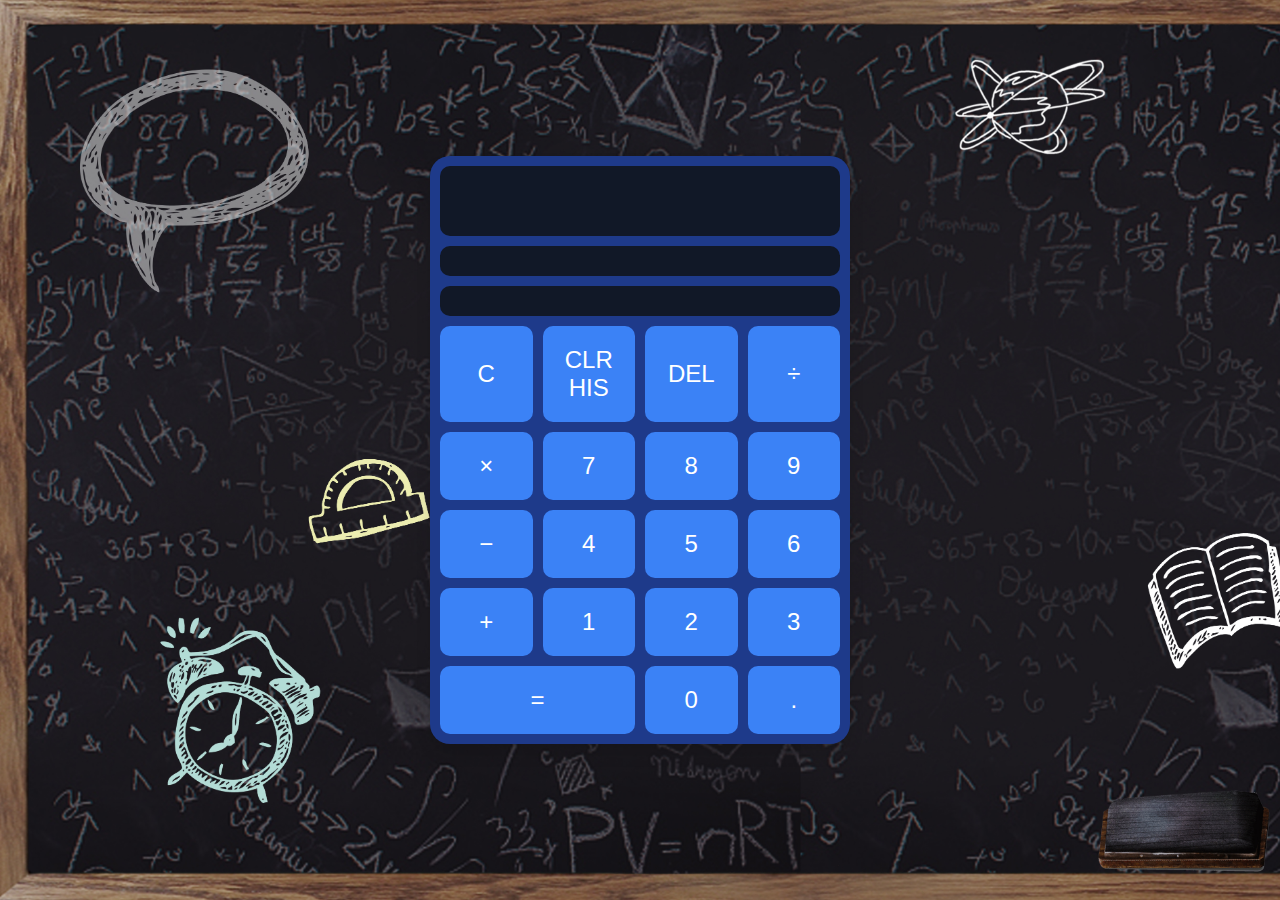
<file: CALCULATER/index.html>
<!DOCTYPE html>
<html lang="en">
<head>
    <meta charset="UTF-8">
    <meta name="viewport" content="width=device-width, initial-scale=1.0">
    <title>Modern Calculator</title>
    <link rel="stylesheet" href="styles.css">
</head>
<body>
    <div class="calculator">
        <div class="history-display" id="history-display"></div>
        <div class="previous-display" id="previous-display"></div>
        <div class="display" id="display"></div>
        <div class="buttons">
            <button class="btn" onclick="clearDisplay()">C</button>
            <button class="btn" onclick="clearHistory()">CLR HIS</button>
            <button class="btn" onclick="deleteNumber()">DEL</button>
            <button class="btn" onclick="chooseOperation('/')">÷</button>
            <button class="btn" onclick="chooseOperation('*')">×</button>
            <button class="btn" onclick="appendNumber('7')">7</button>
            <button class="btn" onclick="appendNumber('8')">8</button>
            <button class="btn" onclick="appendNumber('9')">9</button>
            <button class="btn" onclick="chooseOperation('-')">−</button>
            <button class="btn" onclick="appendNumber('4')">4</button>
            <button class="btn" onclick="appendNumber('5')">5</button>
            <button class="btn" onclick="appendNumber('6')">6</button>
            <button class="btn" onclick="chooseOperation('+')">+</button>
            <button class="btn" onclick="appendNumber('1')">1</button>
            <button class="btn" onclick="appendNumber('2')">2</button>
            <button class="btn" onclick="appendNumber('3')">3</button>
            <button class="btn span-two" onclick="calculate()">=</button>
            <button class="btn" onclick="appendNumber('0')">0</button>
            <button class="btn" onclick="appendNumber('.')">.</button>
        </div>
    </div>
    <script src="script.js"></script>
</body>
</html>
</file>
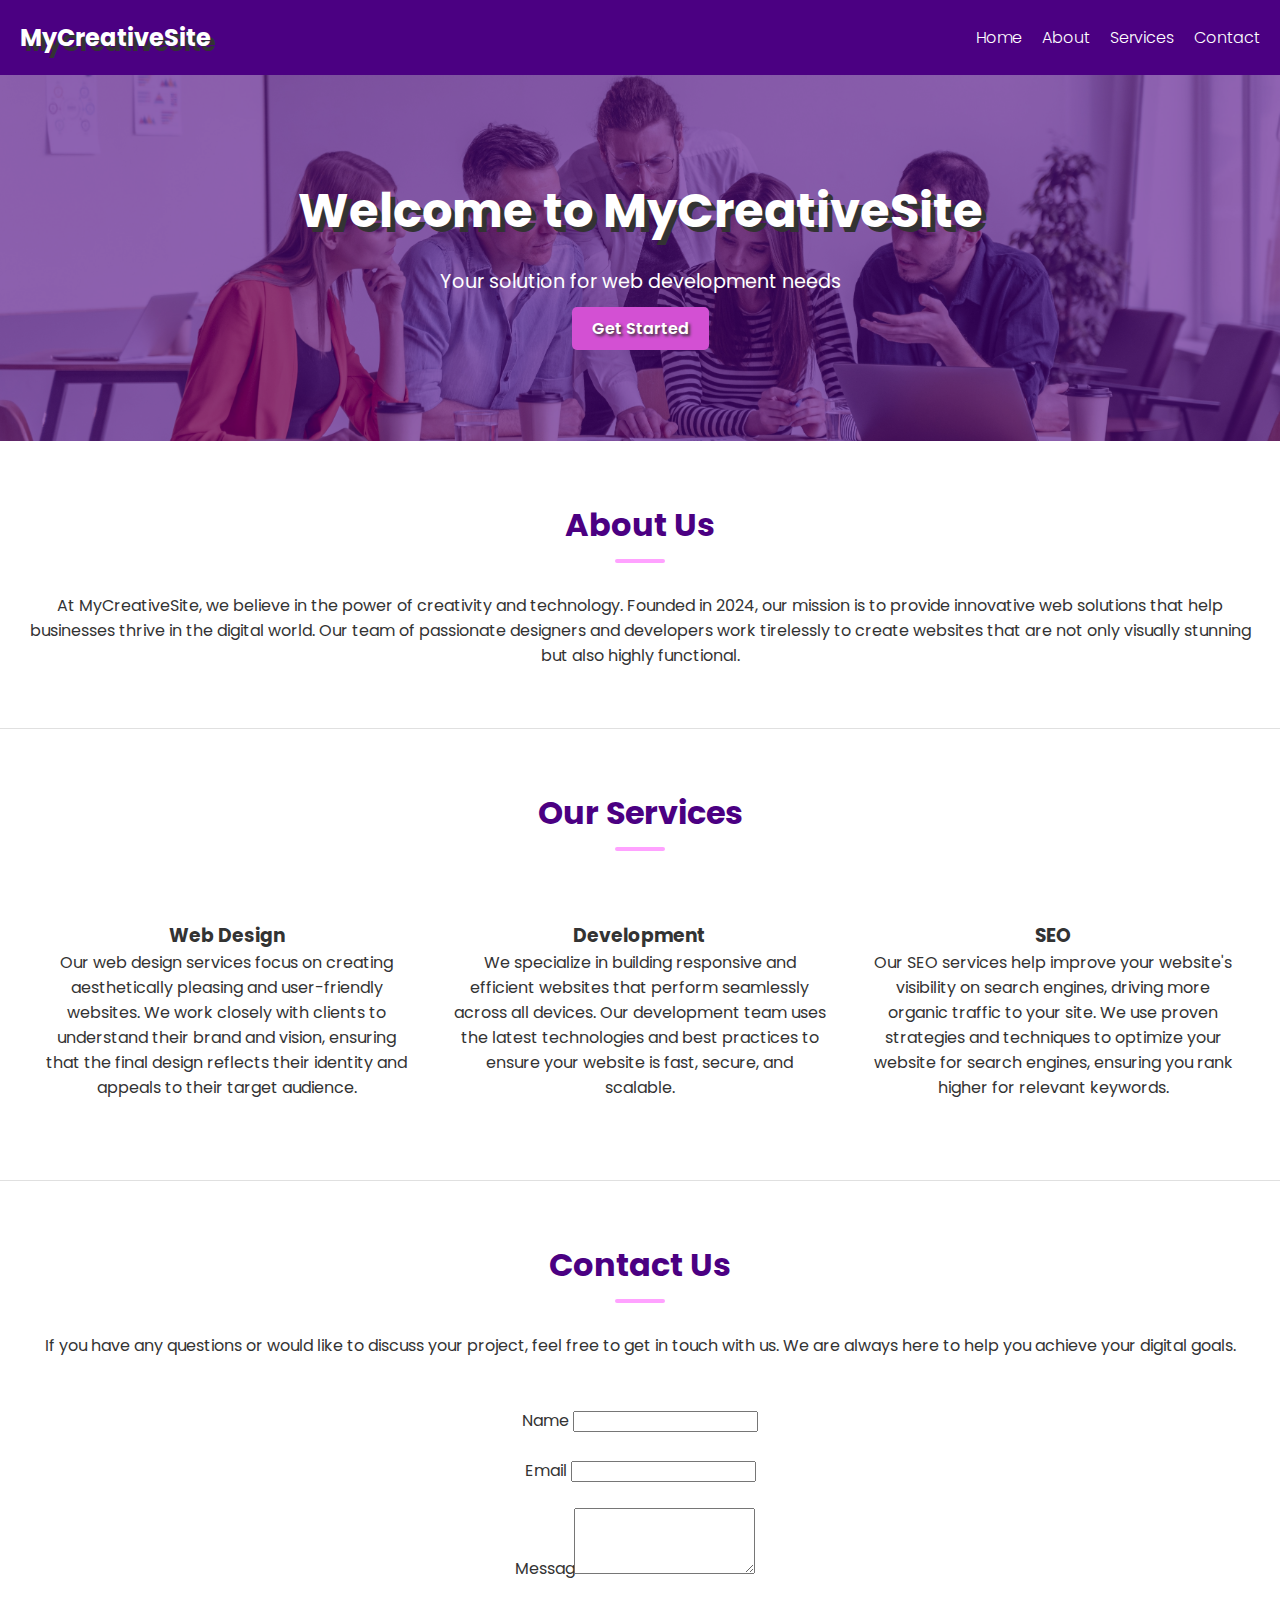
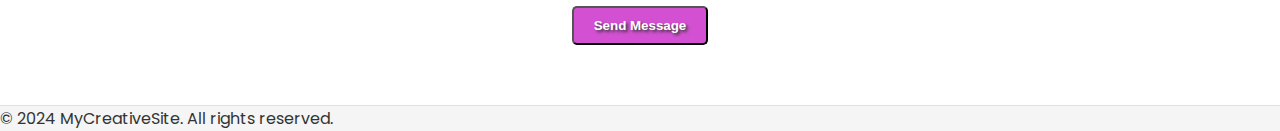
<file: LANDING PAGE/index.html>
<!DOCTYPE html>
<html lang="en">
<head>
    <meta charset="UTF-8">
    <meta name="viewport" content="width=device-width, initial-scale=1.0">
    <title>Creative Landing Page</title>
    <link rel="stylesheet" href="style.css">
    <link href="https://fonts.googleapis.com/css2?family=Poppins:wght@300;400;600&display=swap" rel="stylesheet">
    <link rel="shortcut icon" href="logo.ico" type="image/x-icon">
</head>
    <script>
        function showAlert() {
            alert('Thanks for reaching out! We will get back to you soon.');
            document.getElementById('contactForm').reset(); 
            return false;
        }
    </script>
<body>
    <header>
        <nav>
            <div class="logo">MyCreativeSite</div>
            <ul>
                <li><a href="#home">Home</a></li>
                <li><a href="#about">About</a></li>
                <li><a href="#services">Services</a></li>
                <li><a href="#contact">Contact</a></li>
            </ul>
        </nav>
    </header>

    <section id="home" class="hero-section">
        <div class="hero-content">
            <h1>Welcome to MyCreativeSite</h1>
            <p>Your solution for web development needs</p>
            <a href="#contact" class="btn">Get Started</a>
        </div>
    </section>

    <section id="about" class="about-section">
        <h2>About Us</h2>
        <p>At MyCreativeSite, we believe in the power of creativity and technology. Founded in 2024, our mission is to provide innovative web solutions that help businesses thrive in the digital world. Our team of passionate designers and developers work tirelessly to create websites that are not only visually stunning but also highly functional.</p>
    </section>

    <section id="services" class="services-section">
        <h2>Our Services</h2>
        <div class="services">
            <div class="service">
                <h3>Web Design</h3>
                <p>Our web design services focus on creating aesthetically pleasing and user-friendly websites. We work closely with clients to understand their brand and vision, ensuring that the final design reflects their identity and appeals to their target audience.</p>
            </div>
            <div class="service">
                <h3>Development</h3>
                <p>We specialize in building responsive and efficient websites that perform seamlessly across all devices. Our development team uses the latest technologies and best practices to ensure your website is fast, secure, and scalable.</p>
            </div>
            <div class="service">
                <h3>SEO</h3>
                <p>Our SEO services help improve your website's visibility on search engines, driving more organic traffic to your site. We use proven strategies and techniques to optimize your website for search engines, ensuring you rank higher for relevant keywords.</p>
            </div>
        </div>
    </section>

    <section id="contact" class="contact-section">
        <h2>Contact Us</h2>
        <p>If you have any questions or would like to discuss your project, feel free to get in touch with us. We are always here to help you achieve your digital goals.</p>
        <form id="contactForm" onsubmit="return showAlert()">
            <br>
            <br>
            <label for="name">Name</label>
            <input type="text" id="name" name="name" required>
            <br>
            <br>
            <label for="email">Email</label>
            <input type="email" id="email" name="email" required>
            <br>
            <br>
            <label for="message">Message</label>
            <textarea id="message" name="message" rows="4" required></textarea>
            <br>
            <br>
            <button type="submit" class="btn">Send Message</button>
        </form>
    </section>

    <footer>
        <p>&copy; 2024 MyCreativeSite. All rights reserved.</p>
    </footer>

</body>
</html>
</file>
<file: CALCULATER/styles.css>
body {
    display: flex;
    justify-content: center;
    align-items: center;
    height: 100vh;
    background-color: #f3f4f6;
    font-family: 'Segoe UI', Tahoma, Geneva, Verdana, sans-serif;
    margin: 0;
    background-image:url(bg.jpg) ;
    background-size: cover;
}

.calculator {
    width: 400px;
    background-color: #1e3a8a;
    border-radius: 20px;
    box-shadow: 0px 10px 15px rgba(0, 0, 0, 0.1);
    overflow: hidden;
    padding: 10px;
}

.history-display, .previous-display, .display {
    background-color: #111827;
    color: #ffffff;
    padding: 15px;
    text-align: right;
    font-size: 1.5em;
    border-radius: 10px;
    margin-bottom: 10px;
}

.history-display {
    font-size: 0.9em;
    color: #9ca3af;
    height: 40px;
    overflow-y: auto;
}

.previous-display {
    font-size: 1em;
    color: #9ca3af;
}

.display {
    font-size: 2em;
}

.buttons {
    display: grid;
    grid-template-columns: repeat(4, 1fr);
    gap: 10px;
}

.btn {
    background-color: #3b82f6;
    border: none;
    color: white;
    padding: 20px;
    font-size: 1.5em;
    cursor: pointer;
    transition: background-color 0.3s;
    border-radius: 10px;
}

.btn:hover {
    background-color: #2563eb;
}

.span-two {
    grid-column: span 2;
}
</file>
<file: LANDING PAGE/style.css>
body, h1, h2, h3, p, ul, li, a {
    margin: 0;
    padding: 0;
    box-sizing: border-box;
}

body {
    font-family: 'Poppins', sans-serif;
    background-color: #f5f5f5;
    color: #333;
    overflow-x: hidden;
}

header {
    background-color: #4b0082;
    padding: 20px;
    color: white;
}

nav {
    display: flex;
    justify-content: space-between;
    align-items: center;
}

.logo {
    font-size: 1.5em;
    font-weight: bold;
    text-shadow: #333 5px 5px;
}

nav ul {
    list-style: none;
    display: flex;
}

nav ul li {
    margin-left: 20px;
}

nav ul li a {
    color: white;
    text-decoration: none;
    font-weight: 300;
    transition: color 0.3s;
}

nav ul li a:hover {
    color: #f44ef4;
}

.hero-section {
    background-image: url("businesspeople-meeting-office-working-together.jpg ");
    background-size: cover;
    background-position: center;
    color: white;
    text-align: center;
    padding: 100px 20px;
    position: relative;
}

.hero-section::before {
    background-image: url("businesspeople-meeting-office-working-together.jpg ");
    content: '';
    position: absolute;
    top: 0;
    left: 0;
    width: 100%;
    height: 100%;
    background: rgba(75, 0, 130, 0.6);
    z-index: 1;
}

.hero-content {
    position: relative;
    z-index: 2;
}

.hero-content h1 {
    font-size: 3em;
    animation: fadeInDown 1s ease-in-out;
    text-shadow: #333 5px 5px;
    animation: gradientText 5s ease-in-out infinite;
}

.hero-content p {
    font-size: 1.2em;
    margin: 20px 0;
    animation: fadeInUp 1s ease-in-out;
}

@keyframes fadeInDown {
    from {
        opacity: 0;
        transform: translateY(-20px);
    }
    to {
        opacity: 1;
        transform: translateY(0);
    }
}

@keyframes fadeInUp {
    from {
        opacity: 0;
        transform: translateY(20px);
    }
    to {
        opacity: 1;
        transform: translateY(0);
    }
}

.btn {
    background-color: #d350d3;
    color: white;
    padding: 10px 20px;
    text-decoration: none;
    border-radius: 5px;
    font-weight: 600;
    transition: background-color 0.3s, transform 0.3s;
    text-shadow: #333 2px 2px 3px;
}

.btn:hover {
    background-color: #7a0098;
    transform: scale(1.05);
}

.about-section, .services-section, .contact-section {
    padding: 60px 20px;
    text-align: center;
    background-color: #fff;
    border-bottom: 1px solid #e0e0e0;
}

.about-section h2, .services-section h2, .contact-section h2 {
    font-size: 2em;
    margin-bottom: 20px;
    color: #4b0082;
    position: relative;
    display: inline-block;
}

.about-section h2::after, .services-section h2::after, .contact-section h2::after {
    content: '';
    width: 50px;
    height: 4px;
    background-color: #ffa2ff;
    display: block;
    margin: 10px auto;
    border-radius: 2px;
}

.services {
    display: flex;
    justify-content: center;
    align-items: center;
    margin-top: 20px;
}

.service {
    flex: 1;
    margin:0px;
    padding: 20px;
    background-color:
}

#message{
    height: 60px;
    margin-right: 11px;
    margin-left: -15px;
   
}

@keyframes gradientText { 
    0% { 
        color: red; 
    } 

    25% { 
        color: yellow; 
    } 

    50% { 
        color: blue; 
    } 

    100% { 
        color: green; 
    } 
}
</file>
